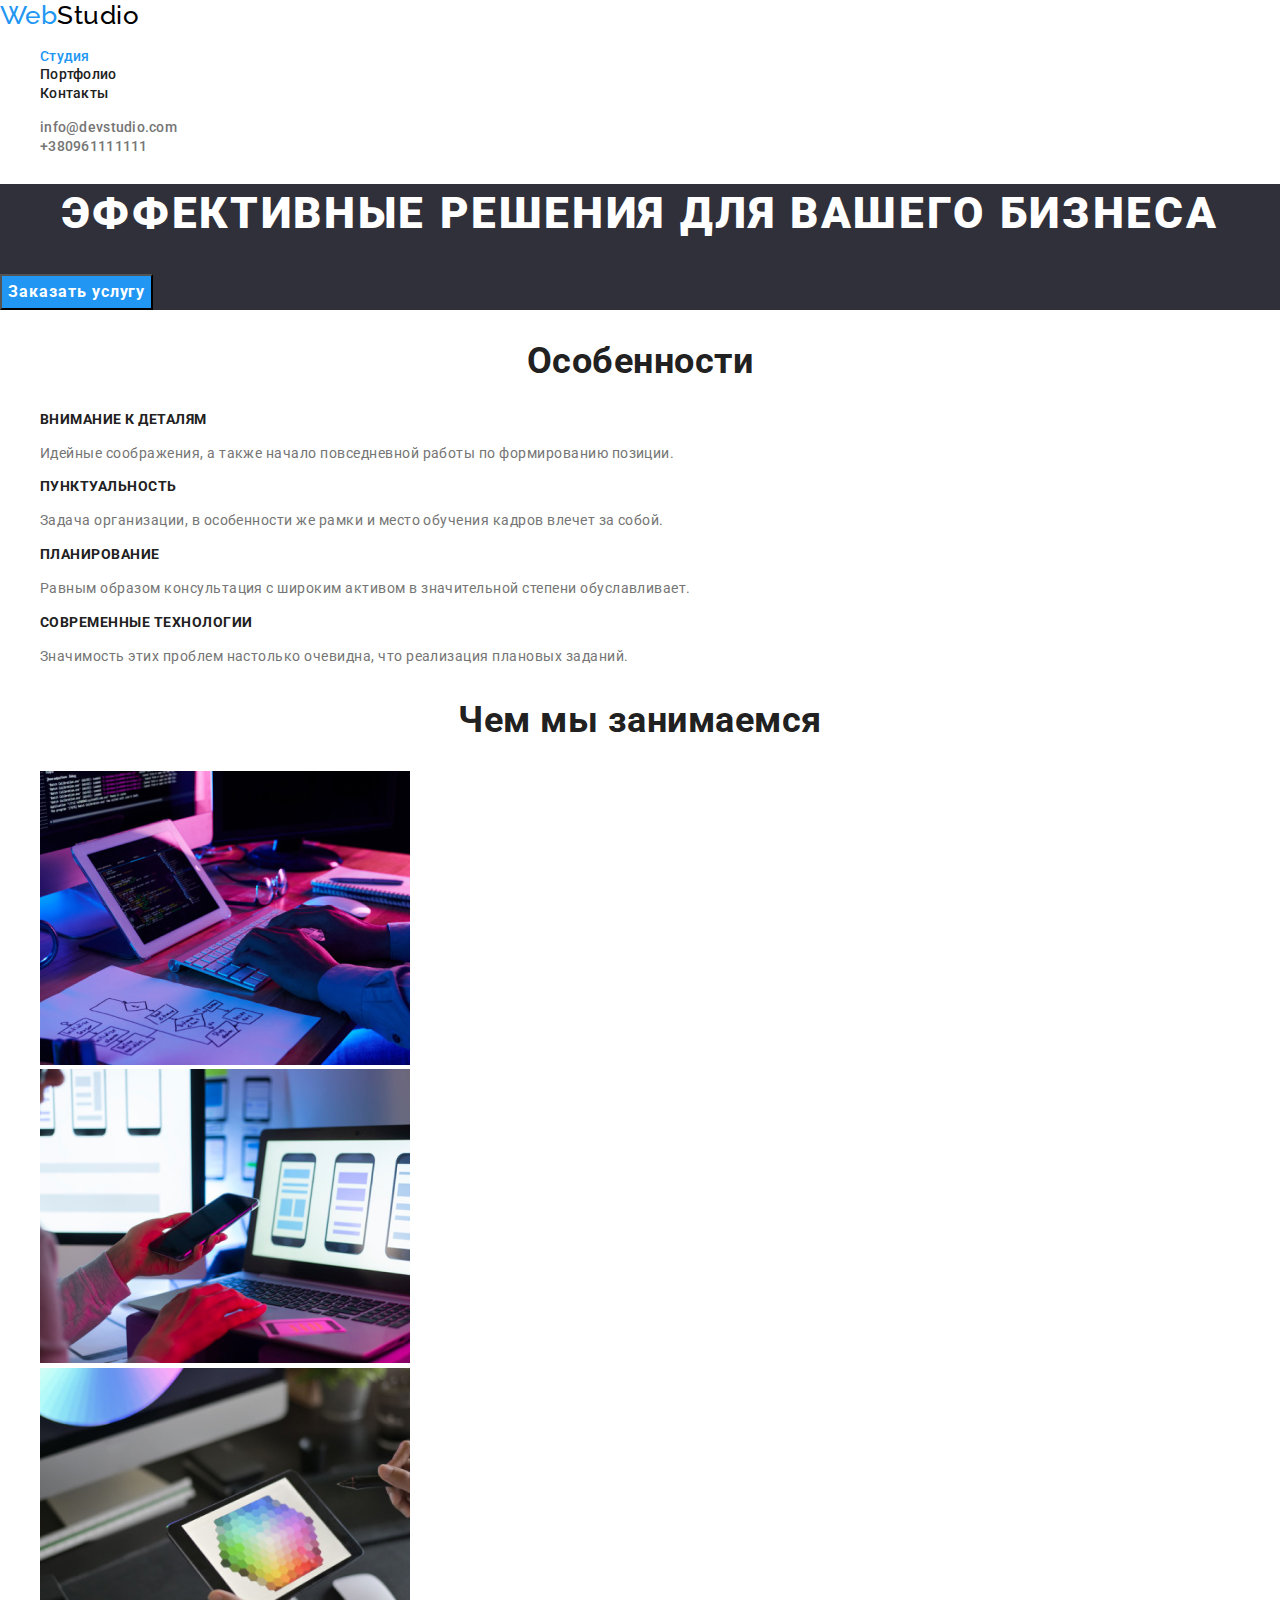
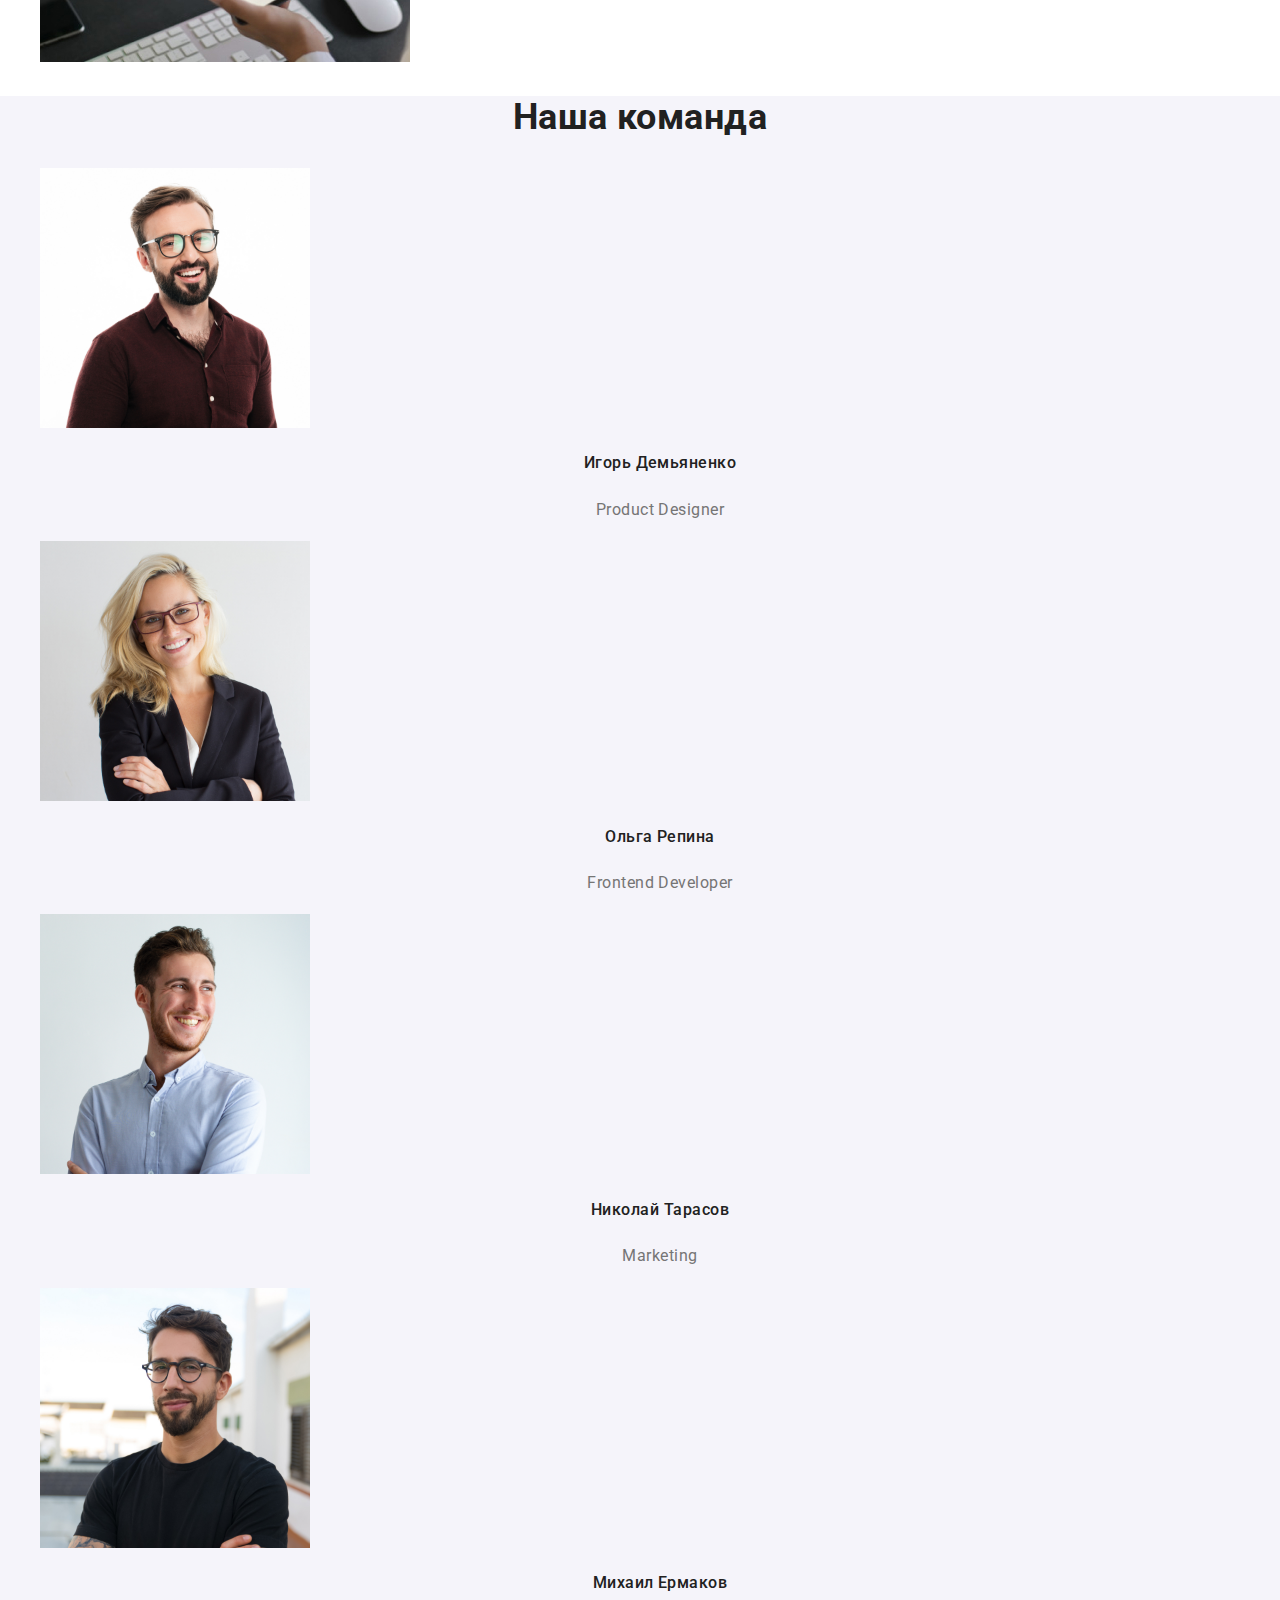
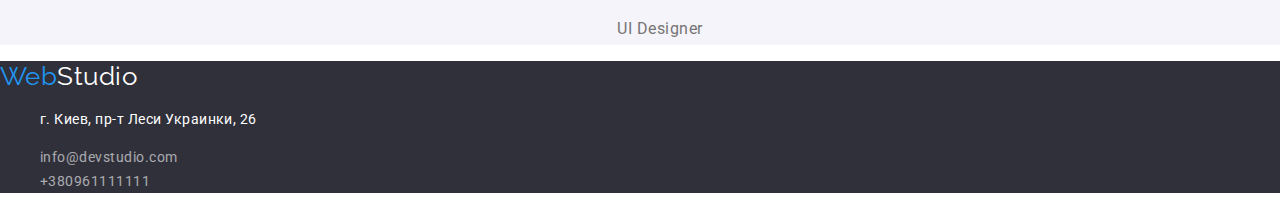
<file: index.html>
<!DOCTYPE html>
<html lang="ru">
  <head>
    <meta charset="UTF-8" />
    <meta http-equiv="X-UA-Compatible" content="IE=edge" />
    <meta name="viewport" content="width=, initial-scale=1.0" />
    <title>Document</title>
    <link rel="stylesheet" href="https://fonts.googleapis.com/css2?family=Raleway:wght@700&family=Roboto:wght@400;500;700;900&display=swap">
    <link rel="stylesheet" href="https://cdnjs.cloudflare.com/ajax/libs/modern-normalize/1.1.0/modern-normalize.min.css">
    <link rel="stylesheet" href="./css/styles.css">
  </head>
  <body>
    <!--Шапка сайта-->
    <header class="page-header">
      <a class="logo" href="./index.html"><span class="accent">Web</span>Studio</a>
      <nav class="nav">
        <ul class="site-nav list">
          <li><a href="./index.html" class="link current">Студия</a></li>
          <li><a href="./portfolio.html" class="link">Портфолио</a></li>
          <li><a href="" class="link">Контакты</a></li>
        </ul>
      </nav>
      <ul class="contacts list">
        <li><a class="link" href="mailto:info@devstudio.com">info@devstudio.com</a></li>
        <li><a class="link" href="tel:+380961111111">+380961111111</a></li>
      </ul>
    </header>
    <!--Уникальный контент страницы-->
    <main>
      <!--Герой-->
      <section class="hero">
        <h1 class="hero-title">Эффективные решения для вашего бизнеса</h1>
        <button class="button-primary" type="button">Заказать услугу</button>
      </section>
      <!--Особенности-->
      <section class="section features">
        <h2 class="section-title">Особенности</h2>
        <ul class="list">
          <li>
            <h3 class="title">Внимание к деталям</h3>
            <p class="text">
              Идейные соображения, а также начало повседневной работы по формированию позиции.
            </p>
            </li>
            <li>
              <h3 class="title">Пунктуальность</h3>
              <p class="text">
                Задача организации, в особенности же рамки и место обучения кадров влечет за собой.
              </p>
            </li>
            <li>
              <h3 class="title">Планирование</h3>
              <p class="text">
                Равным образом консультация с широким активом в значительной степени обуславливает.
              </p>
            </li>
            <li>
              <h3 class="title">Современные технологии</h3>
              <p class="text">
                Значимость этих проблем настолько очевидна, что реализация плановых заданий.
              </p>
          </li>
        </ul>
      </section>
      <!--Чем мы занимаемся-->
      <section class="section">
        <h2 class="section-title">Чем мы занимаемся</h2>
        <ul class="list">
          <li>
            <img src="./images/box1.jpg" alt="пример работы" width="370" />
          </li>
          <li>
            <img src="./images/box2.jpg" alt="пример работы" width="370" />
          </li>
          <li>
            <img src="./images/box3.jpg" alt="пример работы" width="370" />
          </li>
        </ul>
      </section>
      <!--Наша команда-->
      <section class="section team">
        <h2 class="section-title">Наша команда</h2>
        <ul class="list">
          <li>
            <img src="./images/img2.jpg" alt="Игорь Демьяненко" width="270" />
            <h3 class="title">Игорь Демьяненко</h3>
            <p class="text">Product Designer</p>
          </li>
          <li>
            <img src="./images/img3.jpg" alt="Ольга Репина" width="270" />
            <h3 class="title">Ольга Репина</h3>
            <p class="text">Frontend Developer</p>
          </li>
          <li>
            <img src="./images/img4.jpg" alt="Николай Тарасов" width="270" />
            <h3 class="title">Николай Тарасов</h3>
            <p class="text">Marketing</p>
          </li>
          <li>
            <img src="./images/img5.jpg" alt="Михаил Ермаков" width="270" />
            <h3 class="title">Михаил Ермаков</h3>
            <p class="text">UI Designer</p>
          </li>
        </ul>
      </section>
    </main>
    <!--Футер-->
    <footer class="footer">
      <a class="footer-logo" href="./index.html"><span class="accent">Web</span>Studio</a>
      <address>
        <ul class="list">
          <li><p class="text">г. Киев, пр-т Леси Украинки, 26</p></li>
          <li><a class="link" href="mailto:info@devstudio.com">info@devstudio.com</a></li>
          <li><a class="link" href="tel:+380961111111">+380961111111</a></li>
        </ul>
      </address>
    </footer>
  </body>
</html>
</file>
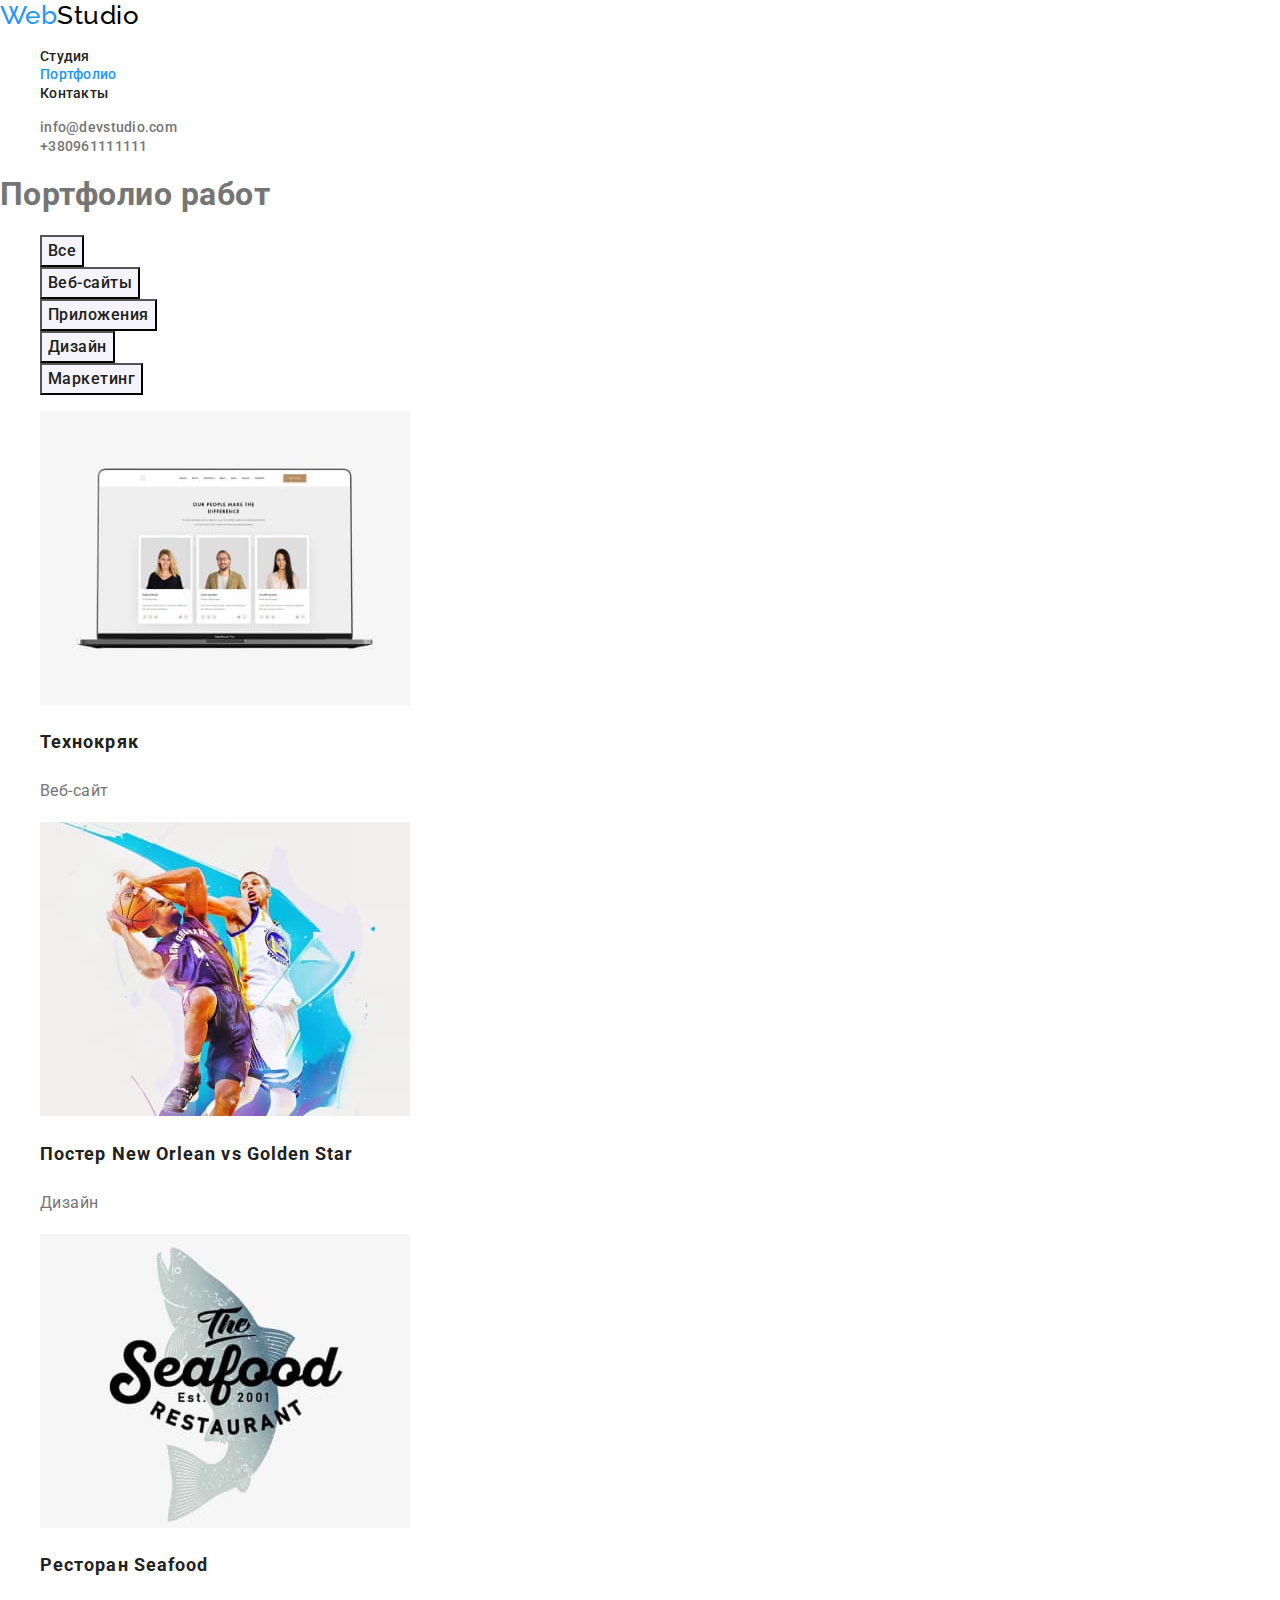
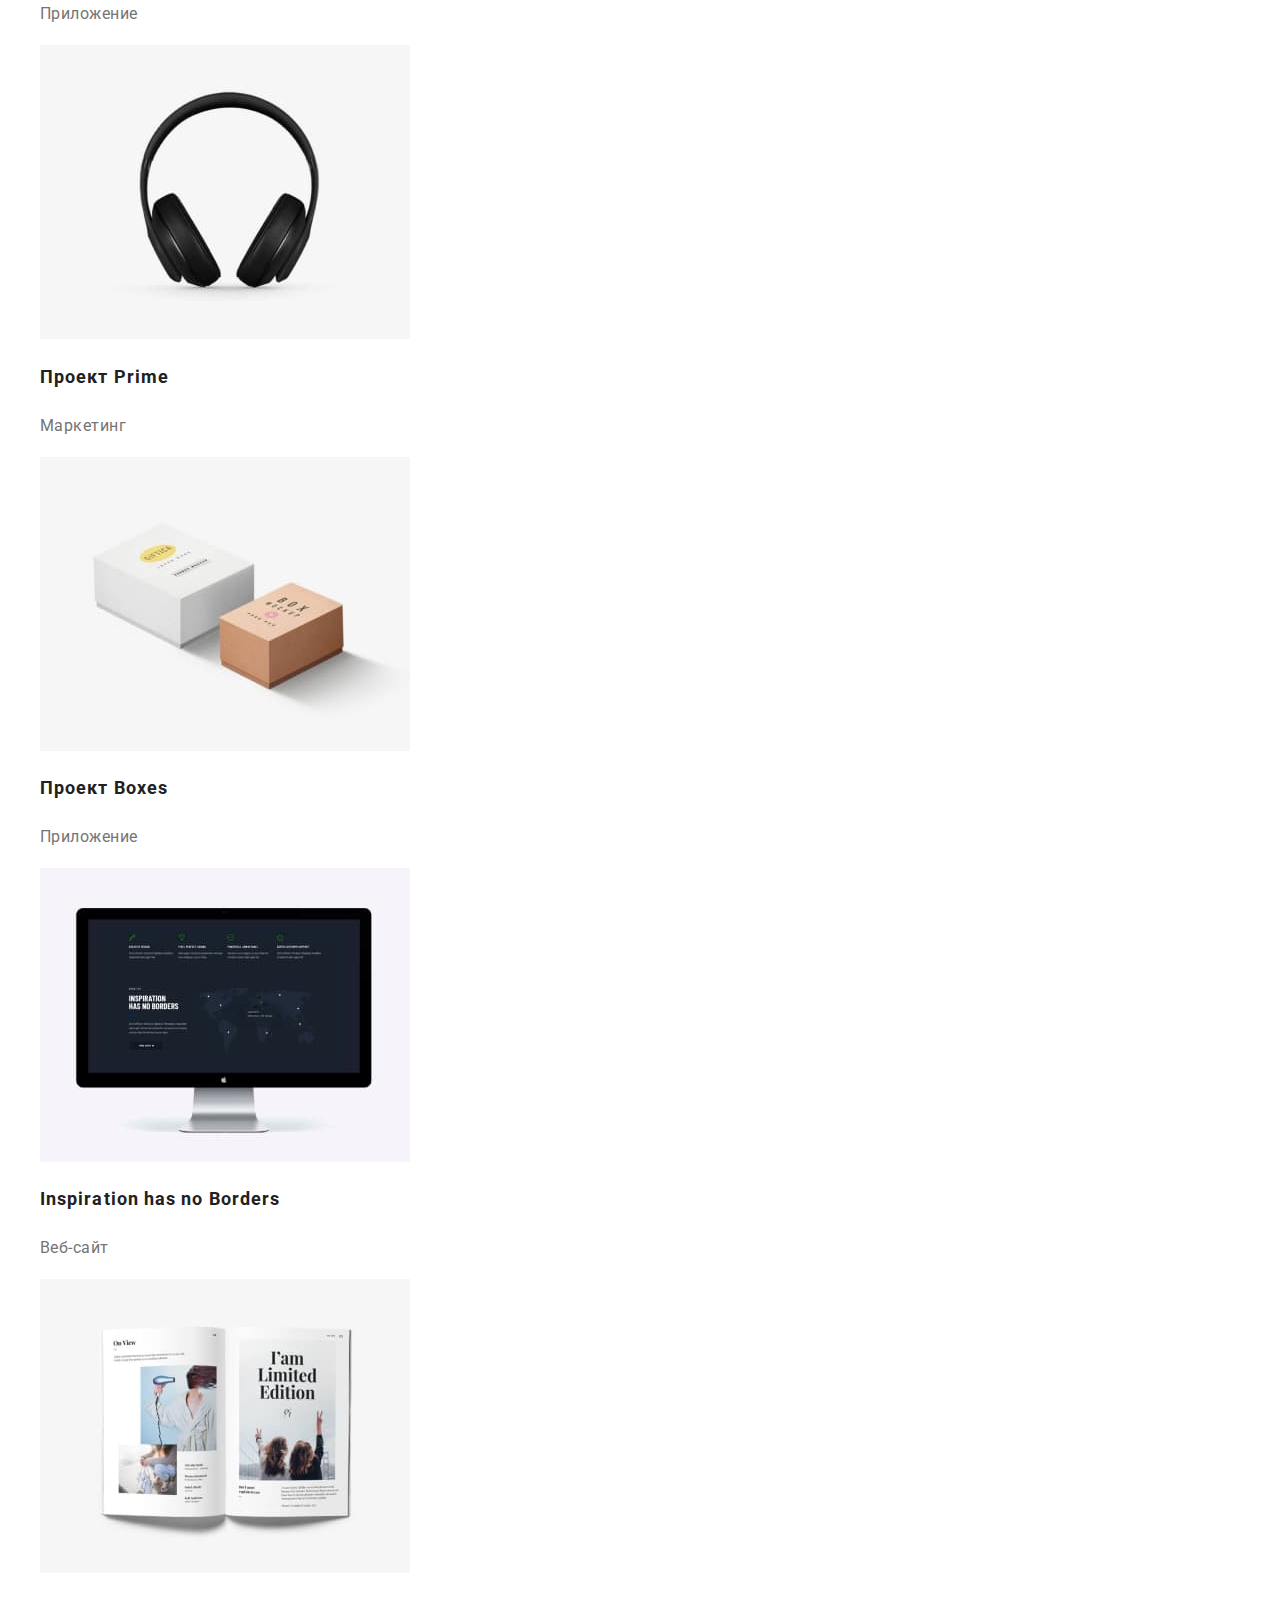
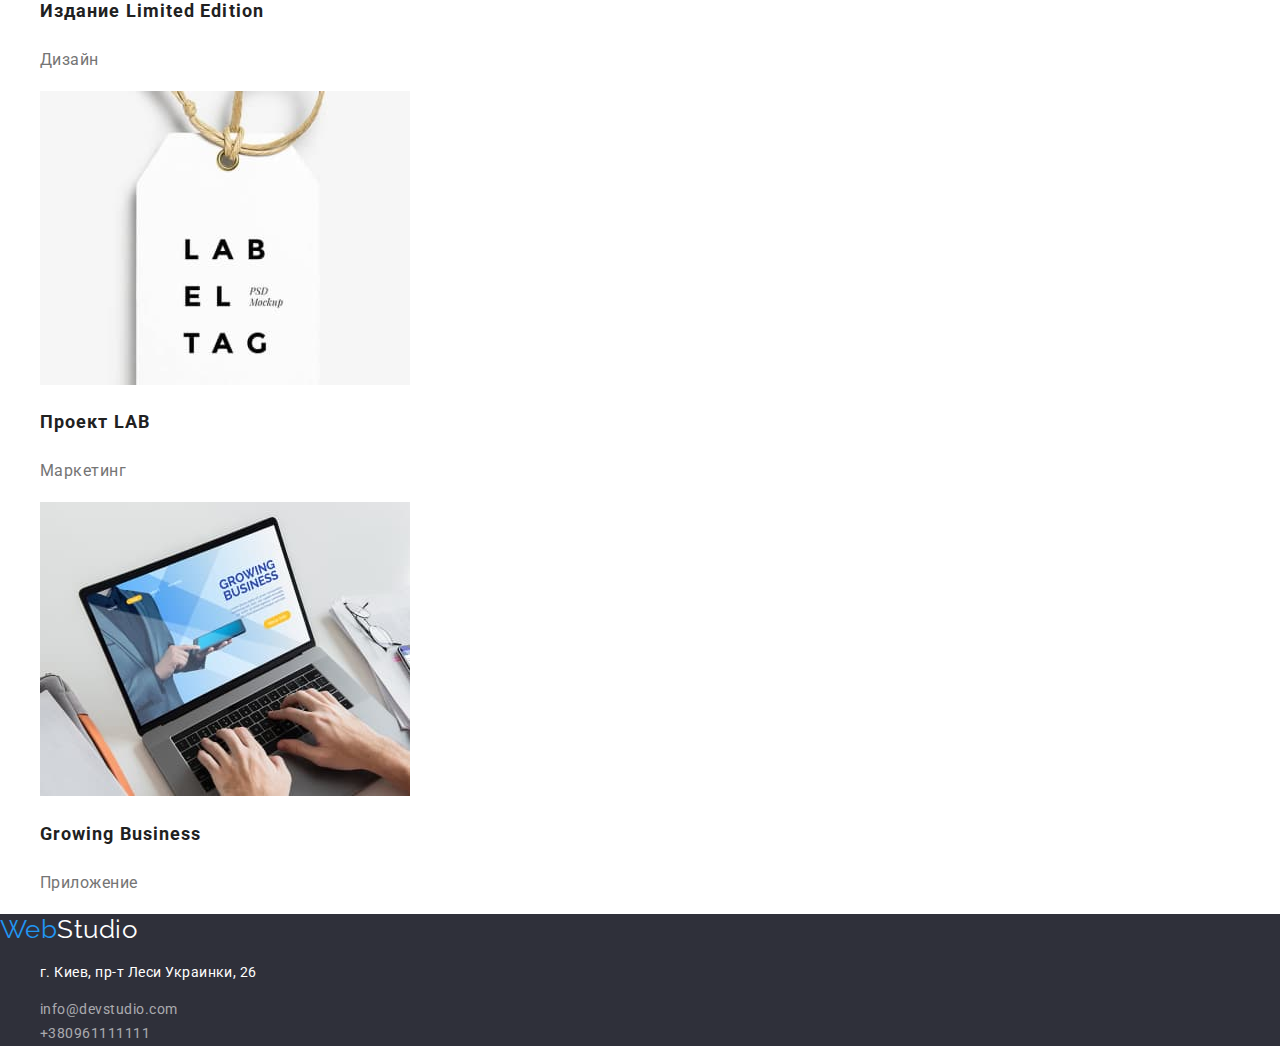
<file: portfolio.html>
<!DOCTYPE html>
<html lang="ru">
  <head>
    <meta charset="UTF-8" />
    <meta http-equiv="X-UA-Compatible" content="IE=edge" />
    <meta name="viewport" content="width=device-width, initial-scale=1.0" />
    <title>Document</title>
    <link rel="stylesheet" href="https://fonts.googleapis.com/css2?family=Raleway:wght@700&family=Roboto:wght@400;500;700;900&display=swap">
    <link rel="stylesheet" href="https://cdnjs.cloudflare.com/ajax/libs/modern-normalize/1.1.0/modern-normalize.min.css">
    <link rel="stylesheet" href="./css/styles.css">
  </head>
  <body>
    <!--Шапка сайта-->
    <header class="page-header">
      <a class="logo" href="./index.html"><span class="accent">Web</span>Studio</a>
      <nav class="nav">
        <ul class="site-nav list">
          <li><a href="./index.html" class="link">Студия</a></li>
          <li><a href="./portfolio.html" class="link current">Портфолио</a></li>
          <li><a href="" class="link">Контакты</a></li>
        </ul>
      </nav>
      <ul class="contacts list">
        <li><a class="link" href="mailto:info@devstudio.com">info@devstudio.com</a></li>
        <li><a class="link" href="tel:+380961111111">+380961111111</a></li>
      </ul>
    </header>
    <main>
      <!--портфолио-->
      <section class="section">
        <h1 class="portfolio-title">Портфолио работ</h1>
        <ul class="list">
          <li><button class="button" type="button">Все</button></li>
          <li><button class="button" type="button">Веб-сайты</button></li>
          <li><button class="button" type="button">Приложения</button></li>
          <li><button class="button" type="button">Дизайн</button></li>
          <li><button class="button" type="button">Маркетинг</button></li>
        </ul>
        <ul class="list portfolio">
          <li>
            <a class="link" href="">
              <img src="./images/example0.jpg" alt="пример работы" width="370" />
              <h2 class="title">Технокряк</h2>
              <p class="text">Веб-сайт</p>
            </a>
          </li>
          <li>
            <a class="link" href="">
              <img src="./images/example1.jpg" alt="пример работы" width="370" />
              <h2 class="title">Постер New Orlean vs Golden Star</h2>
              <p class="text">Дизайн</p>
            </a>
          </li>
          <li>
            <a class="link" href="">
              <img src="./images/example2.jpg" alt="пример работы" width="370" />
              <h2 class="title">Ресторан Seafood</h2>
              <p class="text">Приложение</p>
            </a>
          </li>
          <li>
            <a class="link" href="">
              <img src="./images/example3.jpg" alt="пример работы" width="370" />
              <h2 class="title">Проект Prime</h2>
              <p class="text">Маркетинг</p>
            </a>
          </li>
          <li>
            <a class="link" href="">
              <img src="./images/example4.jpg" alt="пример работы" width="370" />
              <h2 class="title">Проект Boxes</h2>
              <p class="text">Приложение</p>
            </a>
          </li>
          <li>
            <a class="link" href="">
              <img src="./images/example5.jpg" alt="пример работы" width="370" />
              <h2 class="title">Inspiration has no Borders</h2>
              <p class="text">Веб-сайт</p>
            </a>
          </li>
          <li>
            <a class="link" href="">
              <img src="./images/example6.jpg" alt="пример работы" width="370" />
              <h2 class="title">Издание Limited Edition</h2>
              <p class="text">Дизайн</p>
            </a>
          </li>
          <li>
            <a class="link" href="">
              <img src="./images/example7.jpg" alt="пример работы" width="370" />
              <h2 class="title">Проект LAB</h2>
              <p class="text">Маркетинг</p>
            </a>
          </li>
          <li>
            <a class="link" href="">
              <img src="./images/example8.jpg" alt="пример работы" width="370" />
              <h2 class="title">Growing Business</h2>
              <p class="text">Приложение</p>
            </a>
          </li>
        </ul>
      </section>
    </main>
    <!--Футер-->
    <footer class="footer">
      <a class="footer-logo" href="./index.html"><span class="accent">Web</span>Studio</a>
      <address>
        <ul class="list">
          <li><p class="text">г. Киев, пр-т Леси Украинки, 26</p></li>
          <li><a class="link" href="mailto:info@devstudio.com">info@devstudio.com</a></li>
          <li><a class="link" href="tel:+380961111111">+380961111111</a></li>
        </ul>
        </ul>
      </address>
    </footer>
  </body>
</html>
</file>
<file: css/styles.css>
:root {
  --primary-text-color: #757575;
  --title-text-color: #212121;
  --accent-color: #2196f3;
  --primary-white-color: #ffffff;
  --bg-color: #f5f4fa;
}
body {
  color: var(--primary-text-color);
  background-color: var(--primary-white-color);
  font-family: Roboto, sans-serif;
  letter-spacing: 0.03em;
}
.list {
  list-style: none;
}
/* button */
.button:hover,
.button:focus {
  color: var(--primary-white-color);
  background-color: var(--accent-color);
}
.button {
  color: var(--title-text-color);
  background-color: var(--bg-color);
  cursor: pointer;
  font-family: roboto, sans-serif;
  font-weight: 500;
  font-size: 16px;
  line-height: 1.63;
  letter-spacing: 0.03em;
}
.button-primary {
  color: var(--primary-white-color);
  background-color: var(--accent-color);
  cursor: pointer;
  font-weight: bold;
  line-height: 1.88;
  letter-spacing: 0.06em;
}
/* logo */
.logo {
  color: #000000;
  font-family: Raleway;
  font-weight: 500;
  font-size: 26px;
  line-height: 1.19;
  text-decoration: none;
}
.accent {
  color: var(--accent-color);
}
/* nav */
.site-nav .link {
  color: var(--title-text-color);
  font-weight: 500;
  font-size: 14px;
  line-height: 1.14;
  letter-spacing: 0.02em;
  text-decoration: none;
}
.nav :hover,
.nav :focus {
  color: var(--accent-color);
}
.site-nav .link.current {
  color: var(--accent-color);
}
/* contacts */
.contacts .link {
  color: var(--primary-text-color);
  font-weight: 500;
  font-size: 14px;
  line-height: 1.14;
  letter-spacing: 0.02em;
  text-decoration: none;
}
.contacts :hover,
.contacts :focus {
  color: var(--accent-color);
}
/* section */
.section-title {
  color: var(--title-text-color);
  font-size: 36px;
  line-height: 1.17;
  text-align: center;
}
/* section-hero */
.hero {
  background-color: #2f303a;
}
.hero-title {
  color: var(--primary-white-color);
  font-family: Roboto;
  font-weight: 900;
  font-size: 44px;
  line-height: 1.36;
  text-align: center;
  letter-spacing: 0.06em;
  text-transform: uppercase;
}
/* section-features */
.features .title {
  color: var(--title-text-color);
  font-size: 14px;
  line-height: 1.14;
  text-transform: uppercase;
}
.features .text {
  font-size: 14px;
  line-height: 1.71;
}
/* section-team */
.team {
  background-color: var(--bg-color);
}
.team .title {
  color: var(--title-text-color);
  font-weight: 500;
  font-size: 16px;
  line-height: 1.9;
  text-align: center;
}
.team .text {
  font-size: 16px;
  line-height: 1.9;
  text-align: center;
}
/* section-portfolio */
.portfolio .link :hover,
.portfolio .link :focus {
  color: var(--accent-color);
}
.portfolio .title {
  color: var(--title-text-color);
  font-size: 18px;
  line-height: 2;
  letter-spacing: 0.06em;
}
.portfolio .text {
  color: var(--primary-text-color);
  font-size: 16px;
  line-height: 1.88;
}
.portfolio .link {
  text-decoration: none;
}
/* footer */
.footer {
  background-color: #2f303a;
}
.footer-logo {
  color: var(--primary-white-color);
  font-family: Raleway;
  font-size: 26px;
  line-height: 1.19;
  text-decoration: none;
}
.footer .text {
  color: var(--primary-white-color);
  font-style: normal;
  font-size: 14px;
  line-height: 1.71;
}
.footer .link {
  color: rgba(255, 255, 255, 0.6);
  font-style: normal;
  font-size: 14px;
  line-height: 1.71;
  text-decoration: none;
}
.footer .link:hover,
.fotter .link:focus {
  color: var(--accent-color);
}
</file>
